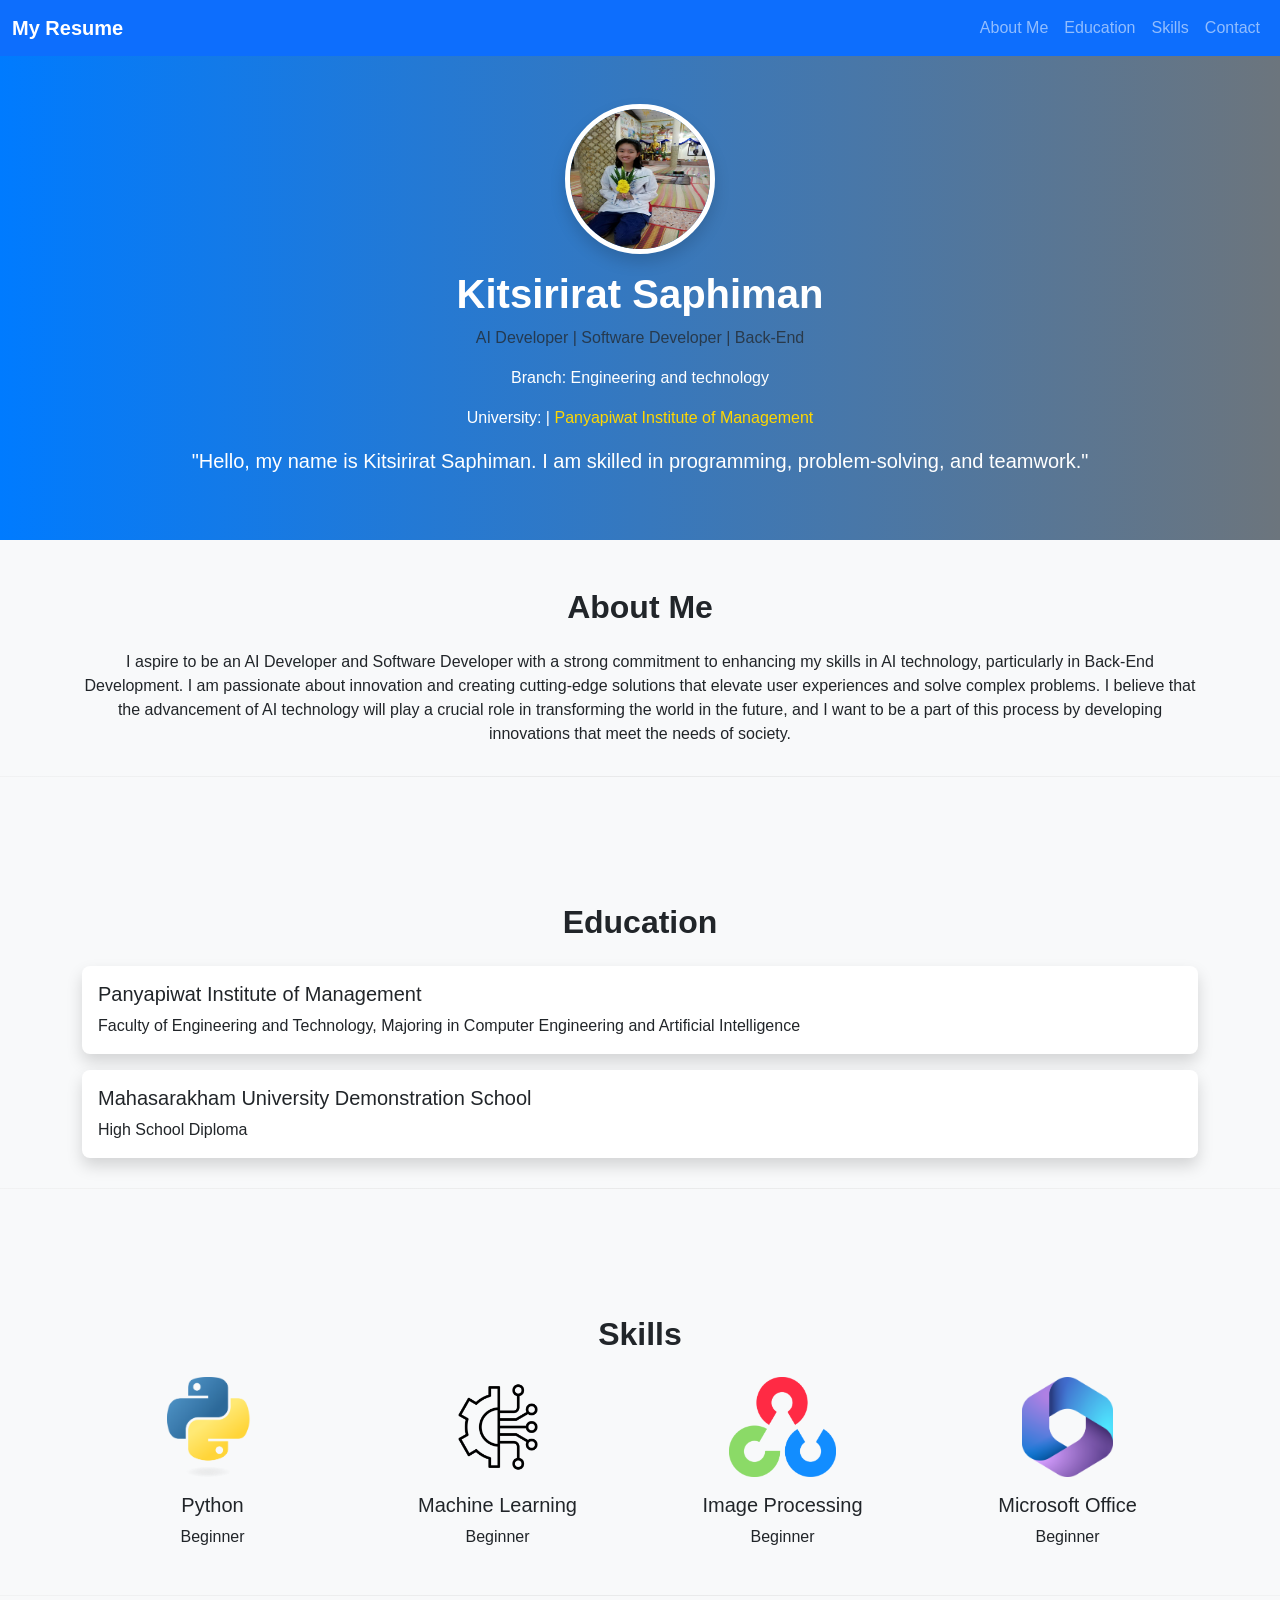
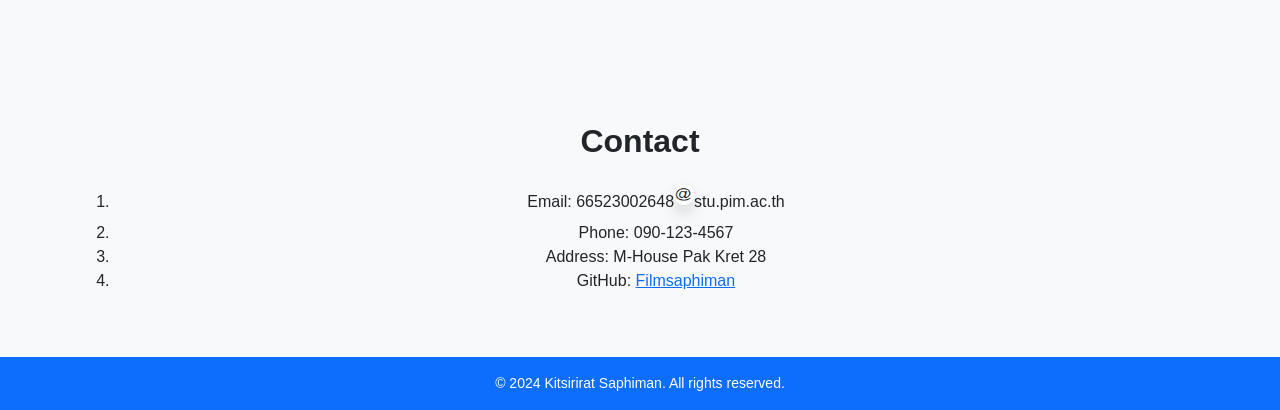
<file: Resume 2/index.html>
<!DOCTYPE html>
<html lang="en">
<head>
  <meta charset="UTF-8">
  <meta name="viewport" content="width=device-width, initial-scale=1.0">
  <title>My Resume</title>
  <link rel="stylesheet" href="https://cdn.jsdelivr.net/npm/bootstrap@5.3.0-alpha1/dist/css/bootstrap.min.css">
  <link rel="stylesheet" href="style.css">
  <style>
    /* เส้นแบ่งระหว่างหัวข้อ */
    .section-divider {
      border: 0;
      height: 1px;
      background: linear-gradient(to right, #ddd, #bbb, #ddd); /* เส้นไล่โทนสี */
      margin: 30px 0;
    }
  </style>
</head>
<body>
  <!-- Navbar -->
  <nav class="navbar navbar-expand-lg navbar-dark bg-primary">
    <div class="container-fluid">
      <a class="navbar-brand fw-bold" href="#">My Resume</a>
      <button class="navbar-toggler" type="button" data-bs-toggle="collapse" data-bs-target="#navbarNav" aria-controls="navbarNav" aria-expanded="false" aria-label="Toggle navigation">
        <span class="navbar-toggler-icon"></span>
      </button>
      <div class="collapse navbar-collapse" id="navbarNav">
        <ul class="navbar-nav ms-auto">
          <li class="nav-item"><a class="nav-link" href="#about-me">About Me</a></li>
          <li class="nav-item"><a class="nav-link" href="#education">Education</a></li>
          <li class="nav-item"><a class="nav-link" href="#skills">Skills</a></li>
          <li class="nav-item"><a class="nav-link" href="#contact">Contact</a></li>
        </ul>
      </div>
    </div>
  </nav>

  <!-- Header -->
  <header class="text-center py-5 bg-light">
    <div class="container d-flex flex-column align-items-center">
      <img class="rounded-circle shadow mb-3" src="Me.jpg" alt="ตัวฉัน" style="width: 150px; height: 150px;">
      <h1 class="fw-bold">Kitsirirat Saphiman</h1>
      <p class="text-muted">AI Developer | Software Developer | Back-End</p>
      <p>Branch: Engineering and technology</p>
      <p>University: | <a href="http://pim.ac.th" target="_blank" class="gold-link">Panyapiwat Institute of Management</a></p>
      <p class="lead">"Hello, my name is Kitsirirat Saphiman. I am skilled in programming, problem-solving, and teamwork."</p>
    </div>
  </header>

  <!-- About Me Section -->
  <section id="about-me" class="py-5">
    <div class="container">
      <h2 class="fw-bold text-center mb-4">About Me</h2>
      <p class="text-center">I aspire to be an AI Developer and Software Developer with a strong commitment to enhancing my skills in AI technology, particularly in Back-End Development. I am passionate about innovation and creating cutting-edge solutions that elevate user experiences and solve complex problems. I believe that the advancement of AI technology will play a crucial role in transforming the world in the future, and I want to be a part of this process by developing innovations that meet the needs of society.</p>
    </div>
    <hr class="section-divider">
  </section>

  <!-- Education Section -->
  <section id="education" class="py-5 bg-light">
    <div class="container">
      <h2 class="fw-bold text-center mb-4">Education</h2>
      <div class="card shadow border-0 mb-3">
        <div class="card-body">
          <h5 class="card-title">Panyapiwat Institute of Management</h5>
          <p class="card-text">Faculty of Engineering and Technology, Majoring in Computer Engineering and Artificial Intelligence</p>
        </div>
      </div>
      <div class="card shadow border-0">
        <div class="card-body">
          <h5 class="card-title">Mahasarakham University Demonstration School</h5>
          <p class="card-text">High School Diploma</p>
        </div>
      </div>
    </div>
    <hr class="section-divider">
  </section>

  <!-- Skills Section -->
  <section id="skills" class="py-5">
    <div class="container">
      <h2 class="fw-bold text-center mb-4">Skills</h2>
      <div class="row">
        <div class="col-md-3 text-center">
          <img src="python.png" alt="Python" class="img-fluid mb-3" style="height: 100px;">
          <h5>Python</h5>
          <p>Beginner</p>
        </div>
        <div class="col-md-3 text-center">
          <img src="ML.png" alt="Machine Learning" class="img-fluid mb-3" style="height: 100px;">
          <h5>Machine Learning</h5>
          <p>Beginner</p>
        </div>
        <div class="col-md-3 text-center">
          <img src="cv.png" alt="Image Processing" class="img-fluid mb-3" style="height: 100px;">
          <h5>Image Processing</h5>
          <p>Beginner</p>
        </div>
        <div class="col-md-3 text-center">
          <img src="microsoft.png" alt="Microsoft Office" class="img-fluid mb-3" style="height: 100px;">
          <h5>Microsoft Office</h5>
          <p>Beginner</p>
        </div>
      </div>
    </div>
    <hr class="section-divider">
  </section>

  <!-- Contact Section -->
  <section id="contact" class="py-5 bg-light">
    <div class="container">
      <h2 class="fw-bold text-center mb-4">Contact</h2>
      <ul class="list-unstyled text-center">
        <ol>
        <li>Email: 66523002648<img class="rounded-circle shadow mb-3" src="img.png" alt="ตัวฉัน" style="width: 20px; height: 20px;">stu.pim.ac.th</li>
        <li>Phone: 090-123-4567</li>
        <li>Address: M-House Pak Kret 28</li>
        <li>GitHub: <a href="https://github.com/Filmsaphiman" target="_blank">Filmsaphiman</a></li>
      </ol>
      </ul>
    </div>
  </section>

  <!-- Footer -->
  <footer class="bg-primary text-white text-center py-3">
    &copy; 2024 Kitsirirat Saphiman. All rights reserved.
  </footer>

  <script src="https://cdn.jsdelivr.net/npm/bootstrap@5.3.0-alpha1/dist/js/bootstrap.bundle.min.js"></script>
</body>
</html>
</file>
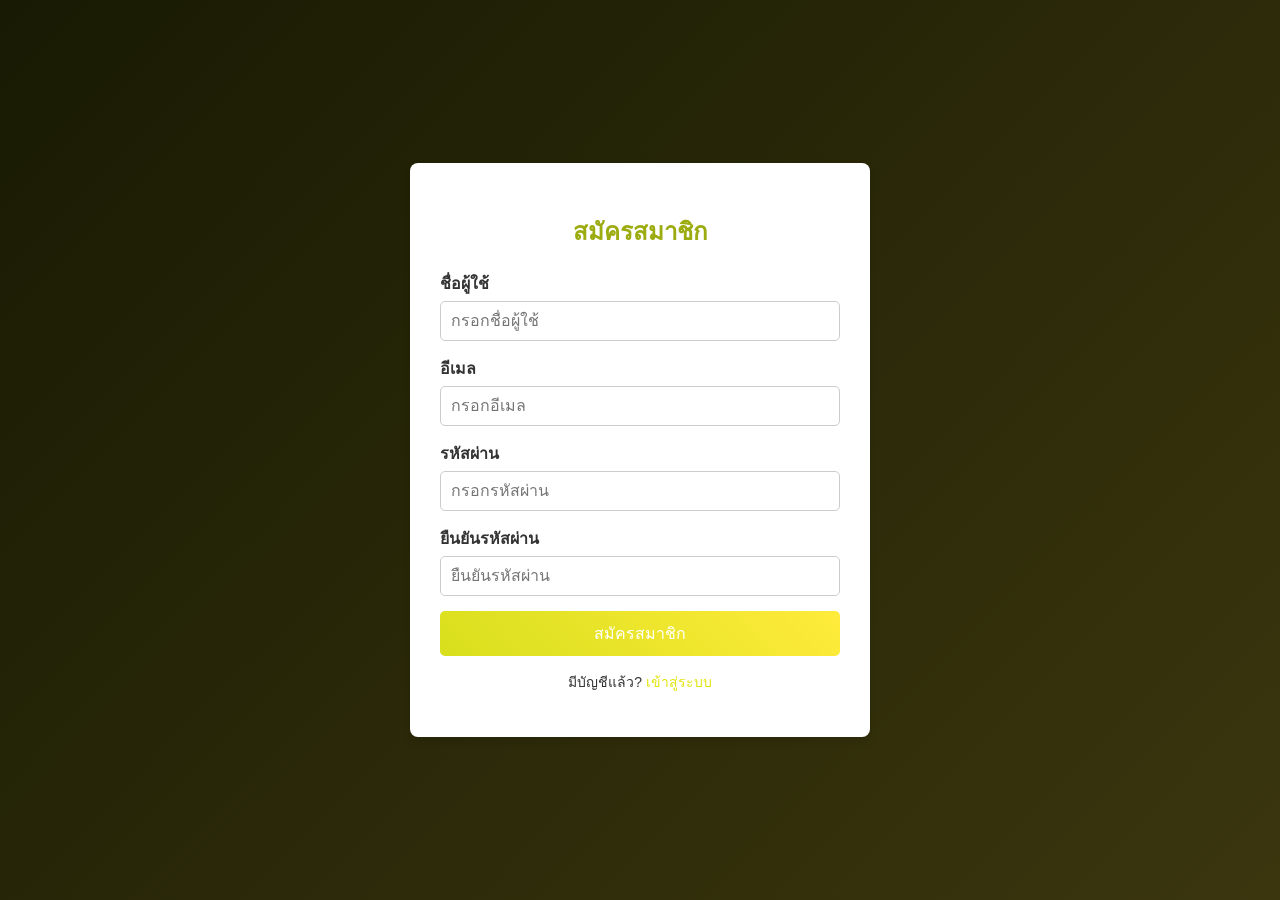
<file: index/sigh.html>
<!DOCTYPE html>
<html lang="en">
<head>
    <meta charset="UTF-8">
    <meta name="viewport" content="width=device-width, initial-scale=1.0">
    <title>สมัครสมาชิก</title>
    <style>
        body {
            font-family: Arial, sans-serif;
            margin: 0;
            padding: 0;
            display: flex;
            justify-content: center;
            align-items: center;
            height: 100vh;
            background: linear-gradient(135deg, #181a03, #3b360e);
            color: #fff;
        }

        .form-container {
            background: #fff;
            color: #333;
            padding: 30px;
            border-radius: 8px;
            box-shadow: 0 4px 8px rgba(0, 0, 0, 0.1);
            width: 100%;
            max-width: 400px;
        }

        .form-container h2 {
            text-align: center;
            margin-bottom: 20px;
            color: #9cab0f;
        }

        .form-group {
            margin-bottom: 15px;
        }

        .form-group label {
            display: block;
            margin-bottom: 5px;
            font-weight: bold;
        }

        .form-group input {
            width: 100%;
            padding: 10px;
            font-size: 16px;
            border: 1px solid #ccc;
            border-radius: 5px;
            box-sizing: border-box;
        }

        .form-group input:focus {
            border-color: #b0ca03;
            outline: none;
        }

        .form-group button {
            width: 100%;
            padding: 10px;
            font-size: 16px;
            background: linear-gradient(45deg, #d8df1c, #ffeb3b);
            border: none;
            color: #fff;
            border-radius: 5px;
            cursor: pointer;
            transition: background 0.3s ease;
        }

        .form-group button:hover {
            background: linear-gradient(45deg, #ffeb3b, #afd30c);
        }

        .form-footer {
            text-align: center;
            margin-top: 10px;
            font-size: 14px;
        }

        .form-footer a {
            color: #e2e50c;
            text-decoration: none;
        }

        .form-footer a:hover {
            text-decoration: underline;
        }
    </style>
</head>
<body>
    <div class="form-container">
        <h2>สมัครสมาชิก</h2>
        <form action="/submit-registration" method="POST">
            <div class="form-group">
                <label for="username">ชื่อผู้ใช้</label>
                <input type="text" id="username" name="username" placeholder="กรอกชื่อผู้ใช้" required>
            </div>
            <div class="form-group">
                <label for="email">อีเมล</label>
                <input type="email" id="email" name="email" placeholder="กรอกอีเมล" required>
            </div>
            <div class="form-group">
                <label for="password">รหัสผ่าน</label>
                <input type="password" id="password" name="password" placeholder="กรอกรหัสผ่าน" required>
            </div>
            <div class="form-group">
                <label for="confirm-password">ยืนยันรหัสผ่าน</label>
                <input type="password" id="confirm-password" name="confirm-password" placeholder="ยืนยันรหัสผ่าน" required>
            </div>
            <div class="form-group">
                <button type="submit">สมัครสมาชิก</button>
            </div>
        </form>
        <div class="form-footer">
            <p>มีบัญชีแล้ว? <a href="/login">เข้าสู่ระบบ</a></p>
        </div>
    </div>
</body>
</html>
</file>
<file: Resume 2/style.css>
/* General Styles */
body {
  font-family: 'Roboto', sans-serif;
  background-color: #f8f9fa;
}

h1, h2, h3, h5 {
  font-family: 'Poppins', sans-serif;
}

footer {
  font-size: 14px;
}

/* Header */
header {
  background: linear-gradient(to right, #007bff, #6c757d);
  color: white;
}

header img {
  border: 5px solid white;
}

/* Cards */
.card {
  border-radius: 8px;
}


/* เส้นแบ่งระหว่างหัวข้อ */
.section-divider {
  border: 0;
  height: 5px; /* เพิ่มความหนาของเส้น */
  background: linear-gradient(to right, #333, #555, #333); /* เปลี่ยนเป็นสีเข้มกว่า */
  margin: 30px 0; /* ระยะห่างจากหัวข้อ */
}

/* เปลี่ยนสีลิงค์เป็นสีเหลืองทอง */
.gold-link {
  color: #FFD700; /* สีเหลืองทอง */
  text-decoration: none; /* ลบขีดเส้นใต้ */
}

.gold-link:hover {
  color: #FFCC00; /* เปลี่ยนสีเมื่อ hover */
  text-decoration: underline; /* เพิ่มขีดเส้นใต้เมื่อ hover */
}
</file>
